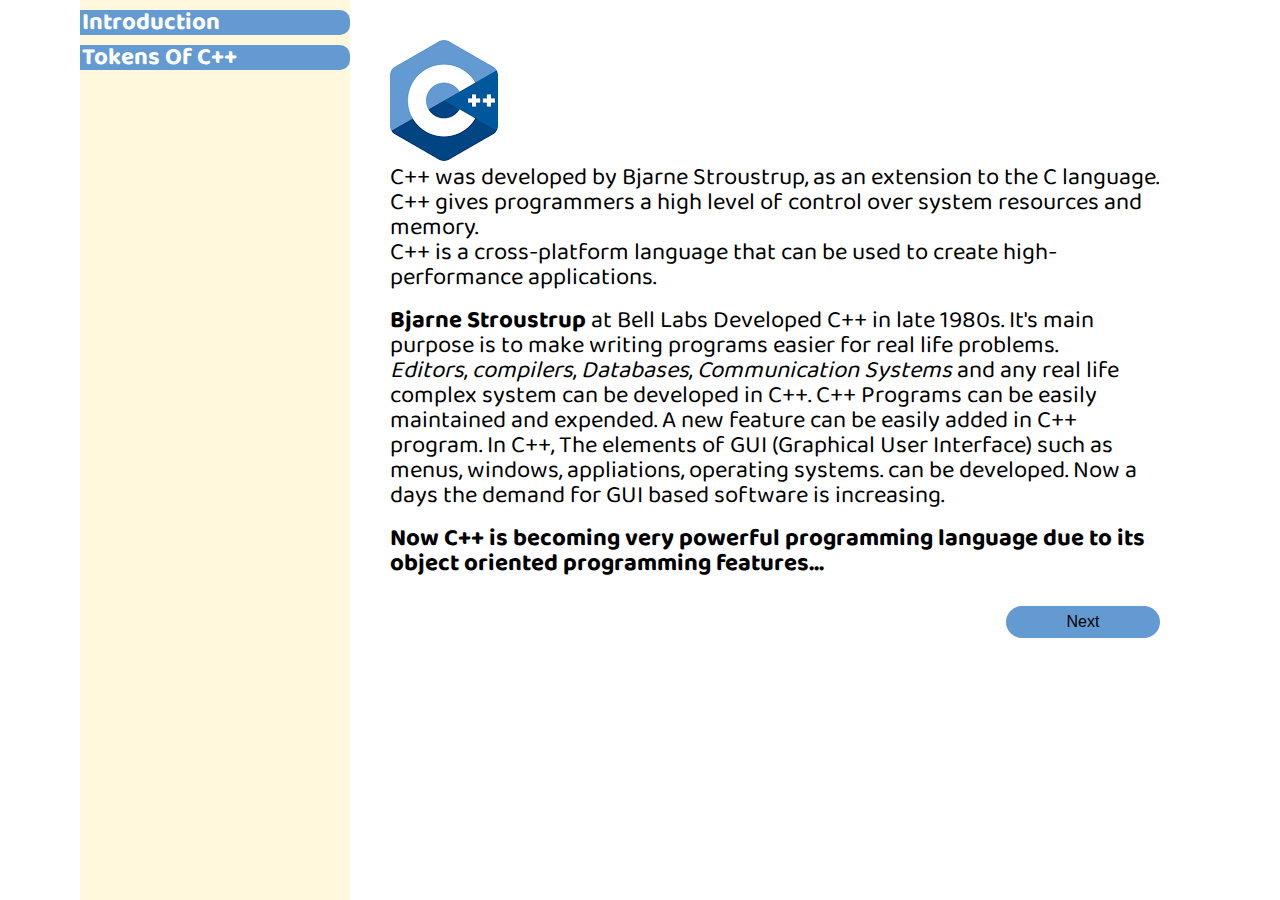
<file: index.html>
<!DOCTYPE html>
<html lang="en">

<head>
    <meta charset="UTF-8">
    <meta http-equiv="X-UA-Compatible" content="IE=edge">
    <meta name="viewport" content="width=device-width, initial-scale=1.0">
    <meta name="author" content="Harsh Kale">

    <!-- Favicon -->
    <link rel="shortcut icon" href="./Img/cpplogo.png" type="image/x-icon">

    <!-- Css -->
    <link rel="stylesheet" href="Css/style.css">
    <link rel="stylesheet" href="Css/buttons.css">
    <link rel="stylesheet" href="Css/tables.css">
    <link rel="stylesheet" href="Css/utils.css">
    <!-- Fonts -->
    <!-- *<link rel="preconnect" href="https://fonts.googleapis.com">
    <link rel="preconnect" href="https://fonts.gstatic.com" crossorigin>
    <link href="https://fonts.googleapis.com/css2?family=Baloo+Bhai+2&family=Bree+Serif&display=swap" rel="stylesheet"> -->
    <title>C++ ~ Introduction</title>
</head>

<body>
    <!-- Left-Panel -->
    <div class="left-panel">
        <div class="leaf">
            <h2><p class="p__content"><a href="introduction.html">Introduction</a></p></h2>
        </div>
         <div class="leaf">
            <h2><p class="p__content"><a href="tokens.html">Tokens Of C++</a></p></h2>
        </div>
    </div>

    <!-- Right-Panel -->
    <div class="right-panel">
        <div class="content">
            <div class="img">
                <img src="Img/cpplogo.png" alt="Image of the C++ Logo!">
            </div>
            <div class="information">
                <article>
                    <p class="p__content">C++ was developed by Bjarne Stroustrup, as an extension to the C language.</p>
                    <p class="p__content">C++ gives programmers a high level of control over system resources and memory.</p>
                    <p class="p__content">C++ is a cross-platform language that can be used to create high-performance applications.</p>
                    <br>
                    <p class="p__content"><strong>Bjarne Stroustrup</strong> at Bell Labs Developed C++ in late 1980s. It's main purpose is to make writing programs easier for real life problems.</p>
                    <p class="p__content"><i>Editors</i>, <i>compilers</i>, <i>Databases</i>, <i>Communication Systems</i> and any real life complex system can be developed in C++. C++ Programs can be easily maintained and expended. A new feature can be easily added in C++ program. In C++, The elements of GUI (Graphical User Interface) such as menus, windows, appliations, operating systems. can be developed. Now a days the demand for GUI based software is increasing.</p>
                    <br>
                    <p class="p__content"><b>Now C++ is becoming very powerful programming language due to its object oriented programming features...</b></p>
                </article>
            </div>
            <a href="tokens.html"><button class="nxt-btn">Next</button></a>
        </div>
    </div>
</body>

</html>
</file>
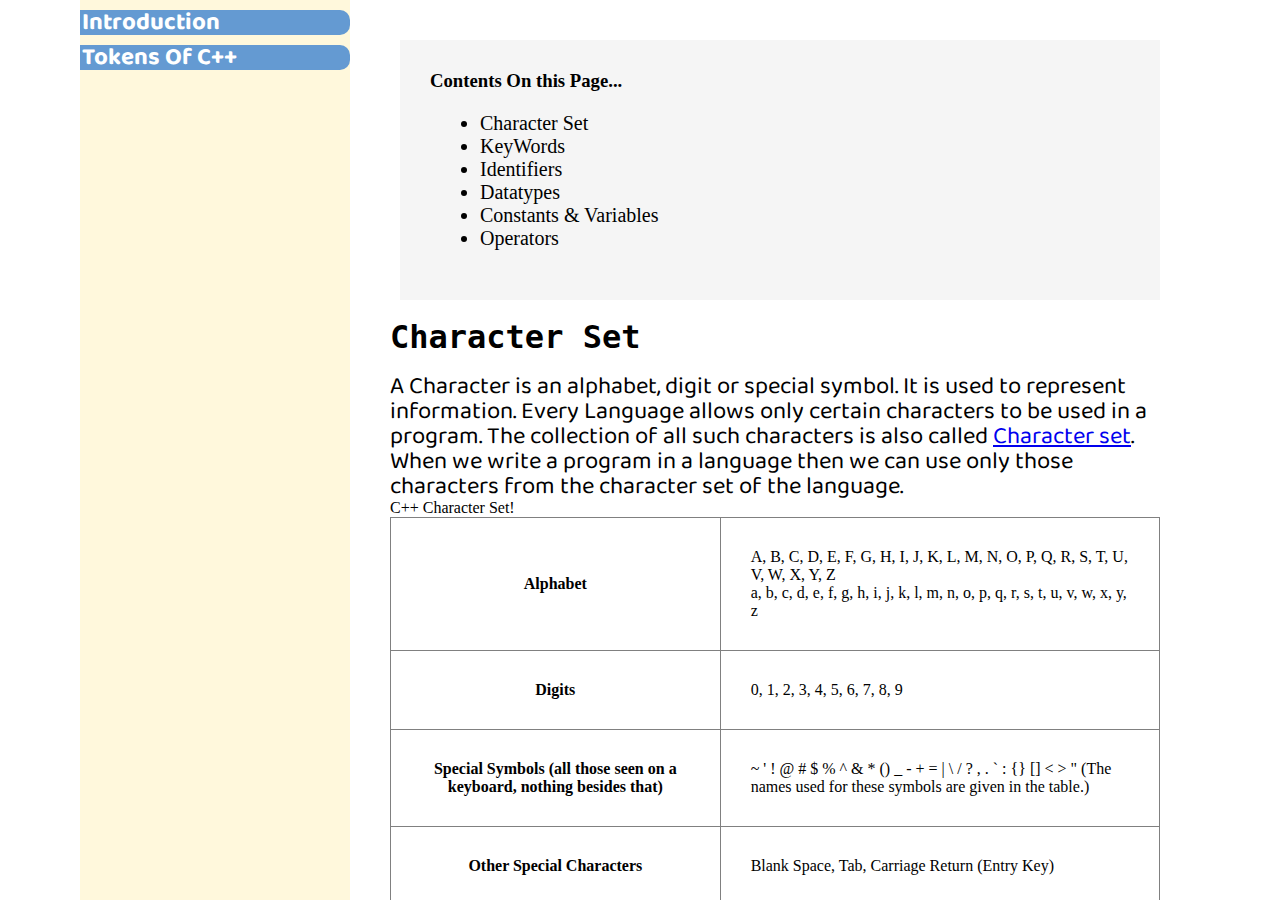
<file: tokens.html>
<!DOCTYPE html>
<html lang="en">

<head>
    <meta charset="UTF-8">
    <meta http-equiv="X-UA-Compatible" content="IE=edge">
    <meta name="viewport" content="width=device-width, initial-scale=1.0">
    <meta name="author" content="Harsh Kale">

    <!-- Favicon -->
    <link rel="shortcut icon" href="./Img/cpplogo.png" type="image/x-icon">

    <!-- Css -->
    <link rel="stylesheet" href="Css/style.css">
    <link rel="stylesheet" href="Css/buttons.css">
    <link rel="stylesheet" href="Css/tables.css">
    <link rel="stylesheet" href="Css/tokens.css">
    <link rel="stylesheet" href="Css/contents_on_pg.css">
    <link rel="stylesheet" href="Css/utils.css">

    <!-- Fonts -->
    <!-- *<link rel="preconnect" href="https://fonts.googleapis.com">
    <link rel="preconnect" href="https://fonts.gstatic.com" crossorigin>
    <link href="https://fonts.googleapis.com/css2?family=Baloo+Bhai+2&family=Bree+Serif&display=swap" rel="stylesheet"> -->
    <title>C++ ~ Tokens Of C/C++</title>
</head>

<body>
    <!-- Left-Panel -->
    <div class="left-panel">
        <div class="leaf">
            <h2><p class="p__content"><a href="index.html">Introduction</a></p></h2>
        </div>
        <div class="leaf">
            <h2><p class="p__content"><a href="tokens.html">Tokens of C++</a></p></h2>
        </div>        
    </div>

    <!-- Right-Panel -->
    <div class="right-panel">
        <div class="content">
            <!-- *Content On this page. -->
            <div class="contents_on_pg">
                <h3>Contents On this Page...</h3>
                <!-- <br> -->
                <ul class="this_is_ul">
                    <li class="links"><a href="#character_set">Character Set</a></li>
                    <li class="links"><a href="#keywords">KeyWords</a></li>
                    <li class="links"><a href="#identifiers">Identifiers</a></li>
                    <li class="links"><a href="#datatypes">Datatypes</a></li>
                    <li class="links"><a href="#contants&variables">Constants & Variables</a></li>
                    <li class="links"><a href="#operators">Operators</a></li>
                </ul>
            </div>
            <br>
            <!-- <div class="img">
                <img src="Img/cpplogo.png" alt="Image of the C++ Logo!">
            </div> -->
            <!-- <div class="drop-down">-->
                <!-- <form action="#"> -->
                    <!-- <select name="select" id="select-box">
                        <option value="-1"><a href="#characterset">Character Set</a></option>
                        <option value="1"><a href="#keywords">KeyWords</a></option>
                        <option value="2">Identifies</option>
                        <option value="3">Constants & Variables</option>
                        <option value="4">Data types</option>
                        <option value="5">Operators</option>
                    </select> -->
                <!-- </form> -->
            <!--</div> -->
            <section class="information">
                <article id="character_set">
                    <h2><tt>Character Set</tt></h2>
                    <br>
                    <article>
                        <p class="p__content">A Character is an alphabet, digit or special symbol. It is used to represent information. Every Language allows only certain characters to be used in a program. The collection of all such characters is also called <a href="https://en.cppreference.com/w/cpp/language/charset" target="_blank">Character set</a>. When we write a program in a language then we can use only those characters from the character set of the language.</p>
                        <caption>C++ Character Set!</caption>
                        <table border="1">
                            <tr>
                                <th>Alphabet</th>
                                <td>A, B, C, D, E, F, G, H, I, J, K, L, M, N, O, P, Q, R, S, T, U, V, W, X, Y, Z <br>
                                    a, b, c, d, e, f, g, h, i, j, k, l, m, n, o, p, q, r, s, t, u, v, w, x, y, z
                                </td>                                
                            </tr>
                            <tr>
                                <th>Digits</th>
                                <td>0, 1, 2, 3, 4, 5, 6, 7, 8, 9</td>
                            </tr>
                            <tr>
                                <th>Special Symbols (all those seen on a keyboard, nothing besides that)</th>
                                <td>~ ' ! @ # $ % ^ & * () _ - + = | \ / ? , . ` : {} [] < > " (The names used for these symbols are given in the table.)</td>
                            </tr>
                            <tr>
                                <th>Other Special Characters</th>
                                <td>Blank Space, Tab, Carriage Return (Entry Key)</td>
                            </tr>
                        </table>
                        <br>
                        <caption>Special Symbols and their names</caption>
                        <table border="1">
                            <tr>
                                <th>Symbol</th>
                                <th>Name of Symbol</th>
                                <th>Symbol</th>
                                <th>Name of Symbol</th>
                            </tr>
                            <tr>
                                <td>,</td>
                                <td>Comma</td>
                                <td>&</td>
                                <td>Ampersand</td>
                            </tr>
                            <tr>
                                <td>.</td>
                                <td>Period or dot</td>
                                <td>*</td>
                                <td>Asterisk</td>
                            </tr>
                            <tr>
                                <td>;</td>
                                <td>Semicolon</td>
                                <td>-</td>
                                <td>Minus Sign</td>
                            </tr>
                            <tr>
                                <td>:</td>
                                <td>Colon</td>
                                <td>+</td>
                                <td>Plus Sign</td>
                            </tr>
                            <tr>
                                <td>?</td>
                                <td>Question Mark</td>
                                <td>&lt;</td>
                                <td>Opening Angle (Less than Sign)</td>
                            </tr>
                            <tr>
                                <td>!</td>
                                <td>Exclamation Mark</td>
                                <td>&#62;</td>
                                <td>Closing Angle (Greater than Sign)</td>
                            </tr>
                            <tr>
                                <td>|</td>
                                <td>Pipe</td>
                                <td>(</td>
                                <td>Left Parenthesis</td>
                            </tr>
                            <tr>
                                <td>/</td>
                                <td>Forward Slash</td>
                                <td>)</td>
                                <td>Right Parenthesis</td>
                            </tr>
                            <tr>
                                <td>\</td>
                                <td>Back Slash</td>
                                <td>[</td>
                                <td>Left Square Bracket</td>
                            </tr>
                            <tr>
                                <td>'</td>
                                <td>Single Quotes</td>
                                <td>]</td>
                                <td>Right Square Bracket</td>
                            </tr>
                            <tr>
                                <td>"</td>
                                <td>Double Quotes</td>
                                <td>{</td>
                                <td>Left Brace</td>
                            </tr>
                            <tr>
                                <td>~</td>
                                <td>Tilde</td>
                                <td>}</td>
                                <td>Right Brace</td>
                            </tr>
                            <tr>
                                <td>_</td>
                                <td>Underscore</td>
                                <td>#</td>
                                <td>Hash</td>
                            </tr>
                            <tr>
                                <td>^</td>
                                <td>Caret</td>
                                <td>$</td>
                                <td>Dollar</td>
                            </tr>
                            <tr>
                                <td>%</td>
                                <td>Percentage</td>
                            </tr>
                        </table>
                    </article>
                </article>
                <br> <br>
                <article id="keywords">
                    <h2><tt>KeyWords</tt></h2>
                    <br>
                    <article>
                        <p class="p__content">Some Special words that have a predefined meaning for the C++ Language. Hence, these words cannot be used as Identifiers. Simply Identifier is a name given to a variable.</p>
                        <p class="p__content">These are set of words which are reserved for the certain operations and hence are also sometimes referred as reserved words.</p>
                        <p class="p__content">Following are Keywords present in C++:</p>
                        <table border="1">
                            <tr>
                                <td>asm</td>
                                <td>default</td>
                                <td>float</td>
                                <td>operator</td>
                                <td>static_cast</td>
                                <td>union</td>
                            </tr>                           
                            <tr>
                                <td>auto</td>
                                <td>delete</td>
                                <td>for</td>
                                <td>private</td>
                                <td>struct</td>
                                <td>unsigned</td>
                            </tr>                           
                            <tr>
                                <td>break</td>
                                <td>do</td>
                                <td>friend</td>
                                <td>protected</td>
                                <td>swtich</td>
                                <td>using</td>
                            </tr>
                            <tr>
                                <td>bool</td>
                                <td>double</td>
                                <td>goto</td>
                                <td>public</td>
                                <td>template</td>
                                <td>virtual</td>
                            </tr> 
                            <tr>
                                <td>case</td>
                                <td>dynamic</td>
                                <td>if</td>
                                <td>register</td>
                                <td>this</td>
                                <td>void</td>
                            </tr>   
                            <tr>
                                <td>catch</td>
                                <td>else</td>
                                <td>inline</td>
                                <td>reinterpret_cast</td>
                                <td>throw</td>
                                <td>volatile</td>
                            </tr>        
                            <tr>
                                <td>char</td>
                                <td>enum</td>
                                <td>int</td>
                                <td>return</td>
                                <td>true</td>
                                <td>wchar_t</td>
                            </tr> 
                            <tr>
                                <td>class</td>
                                <td>explicit</td>
                                <td>long</td>
                                <td>short</td>
                                <td>try</td>
                                <td>while</td>
                            </tr> 
                            <tr>
                                <td>const</td>
                                <td>export</td>
                                <td>mutable</td>
                                <td>signed</td>
                                <td>typedef</td>
                                <!-- <td></td> -->
                            </tr>    
                            <tr>
                                <td>const_cast</td>
                                <td>extern</td>
                                <td>namespace</td>
                                <td>sizeof</td>
                                <td>typeid</td>
                                <!-- <td></td> -->
                            </tr>  
                            <tr>
                                <td>continue</td>
                                <td>false</td>
                                <td>new</td>
                                <td>static</td>
                                <td>typename</td>
                                <!-- <td></td> -->
                            </tr>       
                        </table>
                        <p class="p__content">These keywords include all tose keywords also aas declared by ANSI (American National Standards Institute)C. This institute has published the standards to be used in C programming language.</p>
                    </article>
                </article>
                <br> <br>
                <article id="identifiers">
                    <h2><tt>Identifiers</tt></h2>
                    <p class="p__content">
                        Identifiers are names given to different user defined things like varibles, constants, functions, classes, objects, structures, unions, etc. While making these identifiers we need to follow some rules. These rules are given below:
                    </p>
                    <article class="__margin">
                        <br>
                        <ol type="1">
                            <li>The identifier can consist of alphabets, digits and a special symbol i.e. '_' (Underscore).</li>
                            <br>
                            <li>An identifier cannot start with a number. It can start with either if alphabet or underscore.</li>
                            <br>
                            <li>It cannot contain any special symbol except underscope. Blank Spaces are not allowed.</li>
                            <br>
                            <li>It cannot be a keyword.</li>
                            <br>
                            <li>It is case sensitive that is an alphabet capital in one identifier with same name in another identifier with that alphabet small case will be consider different.</li>
                            <br>
                            <li>There was a limit of the length of the identifier to be 32 characters, but now this limit is removed. Hence, an identifier can be as long as required and minimum of one character.</li>
                            <br>
                            <li>Examples are a, _3name, abc_ok.</li>
                        </ol>
                    </article>
                </article>
                <br> <br>
                <article id="datatypes">
                    <h2><tt>Data Types</tt></h2>
                    <p class="p__content">The data type decides the type of the data and the memory locations required for storing that type of data in the memory. There are three types of data types in the C/C++ Primitive, Derived & User defined datatype. The different primitive types of data that can be used in C/C++ are integer, character, fraction, user defined data types, etc.</p>
                    <p class="p__content">Shows the different primitive data types and memory space required for storing them.</p>
                    <table border="1">
                        <tr>
                            <th>Sr. No.</th>
                            <th>Data type</th>
                            <th>Type of data to be stored</th>
                            <th>Range</th>
                            <th>Space required in memory (bytes)</th>
                        </tr>
                        <tr>
                            <td>1.</td>
                            <td>char</td>
                            <td>1 character in ASCII form</td>
                            <td>-127 to 128</td>
                            <td>1</td>
                        </tr>
                        <tr>
                            <td>2.</td>
                            <td>signed char</td>
                            <td>1 character in ASCII form</td>
                            <td>-127 to 128</td>
                            <td>1</td>
                        </tr>
                        <tr>
                            <td>3.</td>
                            <td>unsigned char</td>
                            <td>1 character in ASCII form</td>
                            <td>0 to 255</td>
                            <td>1</td>
                        </tr>
                        <tr>
                            <td>4.</td>
                            <td>int</td>
                            <td>Integer no.</td>
                            <td>-32768 to 32767</td>
                            <td>2</td>
                        </tr>
                        <tr>
                            <td>5.</td>
                            <td>signed int</td>
                            <td>Integer no.</td>
                            <td>-32768 to 32767</td>
                            <td>2</td>
                        </tr>
                        <tr>
                            <td>6.</td>
                            <td>unsigned int</td>
                            <td>Integer no.</td>
                            <td>0 to 65535</td>
                            <td>2</td>
                        </tr>
                        <tr>
                            <td>7.</td>
                            <td>short int</td>
                            <td>Integer no.</td>
                            <td>-32768 to 32767</td>
                            <td>2</td>
                        </tr>
                        <tr>
                            <td>8.</td>
                            <td>long int</td>
                            <td>Integer no.</td>
                            <td>-2147483648 to 2147483648</td>
                            <td>4</td>
                        </tr>
                        <tr>
                            <td>9.</td>
                            <td>signed short int</td>
                            <td>Integer no.</td>
                            <td>-32768 to 32767</td>
                            <td>2</td>
                        </tr>
                        <tr>
                            <td>10.</td>
                            <td>signed long int</td>
                            <td>Integer no.</td>
                            <td>-2147483648 to 2147483648</td>
                            <td>4</td>
                        </tr>
                        <tr>
                            <td>11.</td>
                            <td>unsigned short int</td>
                            <td>Integer no.</td>
                            <td>0 to 65535</td>
                            <td>2</td>
                        </tr>
                        <tr>
                            <td>12.</td>
                            <td>unsigned long int</td>
                            <td>Integer no.</td>
                            <td>0 to 4294967296</td>
                            <td>4</td>
                        </tr>
                        <tr>
                            <td>13.</td>
                            <td>float</td>
                            <td>Fraction no.</td>
                            <td>3.4e<sup>-38</sup> to 3.4e<sup>38</sup></td>
                            <td>4</td>
                        </tr>
                        <tr>
                            <td>14.</td>
                            <td>double</td>
                            <td>Fraction no.</td>
                            <td>1.7e<sup>-308</sup> to 1.7e<sup>308</sup></td>
                            <td>8</td>
                        </tr>
                        <tr>
                            <td>15.</td>
                            <td>long double</td>
                            <td>Fraction no.</td>
                            <td>3.4e<sup>-4932</sup> to 1.1e<sup>4932</sup></td>
                            <td>10</td>
                        </tr>
                    </table>
                </article>
                <br> <br>
                <article id="contants&variables">
                    <h2><tt>Constants and Variables</tt></h2>
                    <p class="p__content">Constants are values given to the identifiers that do not change their values throughout the execution of the program.</p>
                    <p class="p__content">Constants can be defined either by writing the keyword const before the data type or by using #define.</p>
                    <p class="p__content">Ex. Value of Pi, Value of e!</p>
                    <p class="p__content">Variables are values given to identifiers that can change their values during the execution of the program.</p>
                    <p class="p__content">Ex. char a; and float r;</p>
                </article>
                <br> <br>
                <article id="operators">
                    <h2><tt>Operators</tt></h2>
                    <p class="p__content">Operators are different special symbols used for indicating an operation to be performed.</p>
                    <br>
                    <p class="p__content">The Operators are one of the tokens of C/C++. There are different types of operators classified based on their functions.</p>
                    <p class="p__content">Many of these operators although listed here, but will be understood in the further web pages as and when we use them. So you may just go through the operators and understood them later while programming.</p>
                    <br>
                    <p class="p__content">
                        If an operator requires one operand, it is called as Unary Operator. If an operator requires two operands, then it is called as Binary Operator and if it requires two operands, then it is called as Binary Operator and if it requires three operands, it is called as Ternary Operator.
                    </p>
                    <b>Unary Operators</b>
                    <ul class="this_is_ul">
                        <li><b>1. Unary minus (-):</b> The Symbol shown in the bracket is used as unary minus operator. <br> It returns the negative value of the variable to which it is preceded. For example, <code>a = 5 and b = 10 then <br> b = -a;</code> <br> Will make the value of b as -10</li>
                        <br>
                        <li><b>2. Casting Operator(()):</b> It is many a times required to convert one datatype another. For example,<code>int x = 3; float y = 5.6; x = (int)y</code>.</li>
                        <br>
                        <li><b>3. Logical Not Operator (!):</b> The Symbol is exclamation mark is used as logical not operator. It is used to check certain conditions in a condition statement. It perfroms the logical not of the result obtained from the expression on its right For example, if a=1, then a=!b; Will result b having the value 0.</li>
                        <br>
                        <li><b>4. Address of Operator(&):</b> This Operator returns the address of the variable associated with it. For example, if we do like this a=&b; then the memory address allocated to the variable a will be copied into the variable b. For this the variable b. For this variable b must be a pointer variable.</li>
                        <br>
                        <li><b>5. Indirection Operator or value of operator (*):</b> This Operator returns the value of the data at the given address. For example, c=*a; will give the value of stored at the address given by a.</li>
                        <br>
                        <li><b>6. Scope Resolution Operator (::):</b> It resolves the scope of a variable to be inside the function or outside the function. For example, if an external variable a is to be accesssed then the same can be accessed using the scope resolution operator by the statement, b=::a;</li>
                        <br>
                        <li><b>7. Size of Operator:</b> This operator is used to know the size of the variable as required to store its value in memory. It can also be used to find the size of a datatype.</li>
                    </ul>
                </article>
            </div>
            <a href="link.html"><button class="nxt-btn">Next</button></a>
            <a href="index.html"><button class="pre-btn">Previous</button></a>
        </div>
    </div>
</body>

</html>
</file>
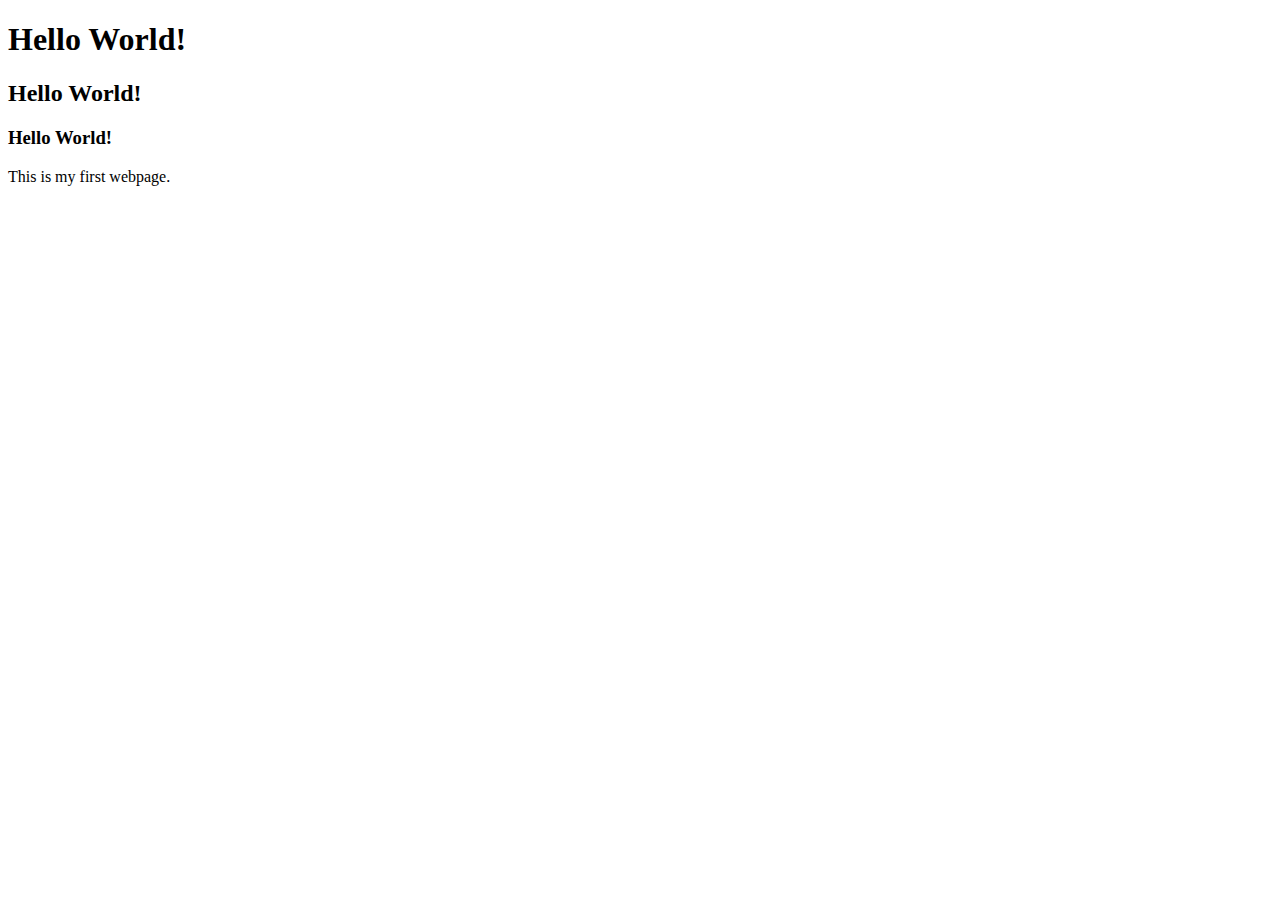
<file: webpage.html>
<!DOCTYPE html>
<html lang="en">
 <head>
 <meta charset="UTF-8">
 <meta name="author" content="Harsh Moreshwar Kale">
 <meta name="description" content="This is a webpage ok">
 <title>Html ~ HyperText Markup Language!</title>

</head>

<body>
 <h1>Hello World!</h1>
 <h2>Hello World!</h1>
 <h3>Hello World!</h1>
 <p>This is my first webpage.</p>
</body>
</html>
</file>
<file: Css/style.css>
@import url('https://fonts.googleapis.com/css2?family=Baloo+Bhai+2&family=Bree+Serif&display=swap');
@import url('https://fonts.googleapis.com/css2?family=Baloo+Bhai+2&family=Bree+Serif&family=Roboto:wght@300&display=swap');
*{
    margin: 0;
    padding: 0;
}

:root{
    --primary-bg-color: cornsilk;
    --primary-color: #649ad2;
    --fs: 1.5rem;
    --ff: font-family: 'Baloo Bhai 2', cursive;
}

body{
    display: flex;
    flex-basis: 70%;
    padding: 0 80px;
}

h2{
    font-size: 2rem;
}

.left-panel{
    width: 25%;
    max-width: 270px;
    height: 100vh;
    background: var(--primary-bg-color);
}

.leaf{
    text-transform: capitalize;
    background: var(--primary-color);
    border-bottom-right-radius: 10px;
    border-top-right-radius: 10px;
    margin: 10px 0;
}

.leaf a{
    color: white;
    text-decoration: none;
    padding: 2px;
}

.right-panel{
    width: 78%;
    height: 100vh;
    overflow-y: scroll;
    /* background-color: red; */
}

.content{
    padding: 40px;
}
</file>
<file: Css/buttons.css>
.btn:focus{
    padding: 10px;
    border: 5px solid blue;
}

.nxt-btn{
    width: 20%;
    padding: 7px;
    font-size: 1rem;
    background: var(--primary-color);
    outline: none;
    border-radius: 20px;
    cursor: pointer;
    margin: 30px 0;
    border: 1px;
    float: right;
}

.pre-btn{
    width: 20%;
    padding: 7px;
    font-size: 1rem;
    background: var(--primary-color);
    outline: none;
    border-radius: 20px;
    cursor: pointer;
    margin: 30px 0;
    border: 1px;
    float: left;
}
</file>
<file: Css/tables.css>
*{
    margin: 0;
    padding: 0;
}

table{
    border-collapse: collapse;
    width: 100%;
}

table td, th{
    font-size: 1em;
    padding: 30px;
}
</file>
<file: Css/utils.css>
.__margin{
    margin-left: 40px;
    font-size: 21px;
}

.this_is_ul{
    padding: 20px;
    font-size: 20px;
}

.p__content{
    font-size: var(--fs);   
    font-family: 'Baloo Bhai 2', cursive;
    line-height: 25px;
}
</file>
<file: Css/tokens.css>
*{
    margin: 0;
    padding: 0;
}

#select-box{
    width: 30%;
    height: 30px;
    font-size: 1em;
    padding: 1px;
}
</file>
<file: Css/contents_on_pg.css>
*{
    margin: 0;
    padding: 0;
}

.contents_on_pg{
    margin-left: 10px;
    background: whitesmoke;
    padding: 30px;
}

.contents_on_pg ul{
    margin: 0 30px;
}

.contents_on_pg ul li a{
    color: black;
    text-decoration: none;
    font-size: 1em;
}

.contents_on_pg ul li a:hover{
    transform: scale(1);
}
</file>
